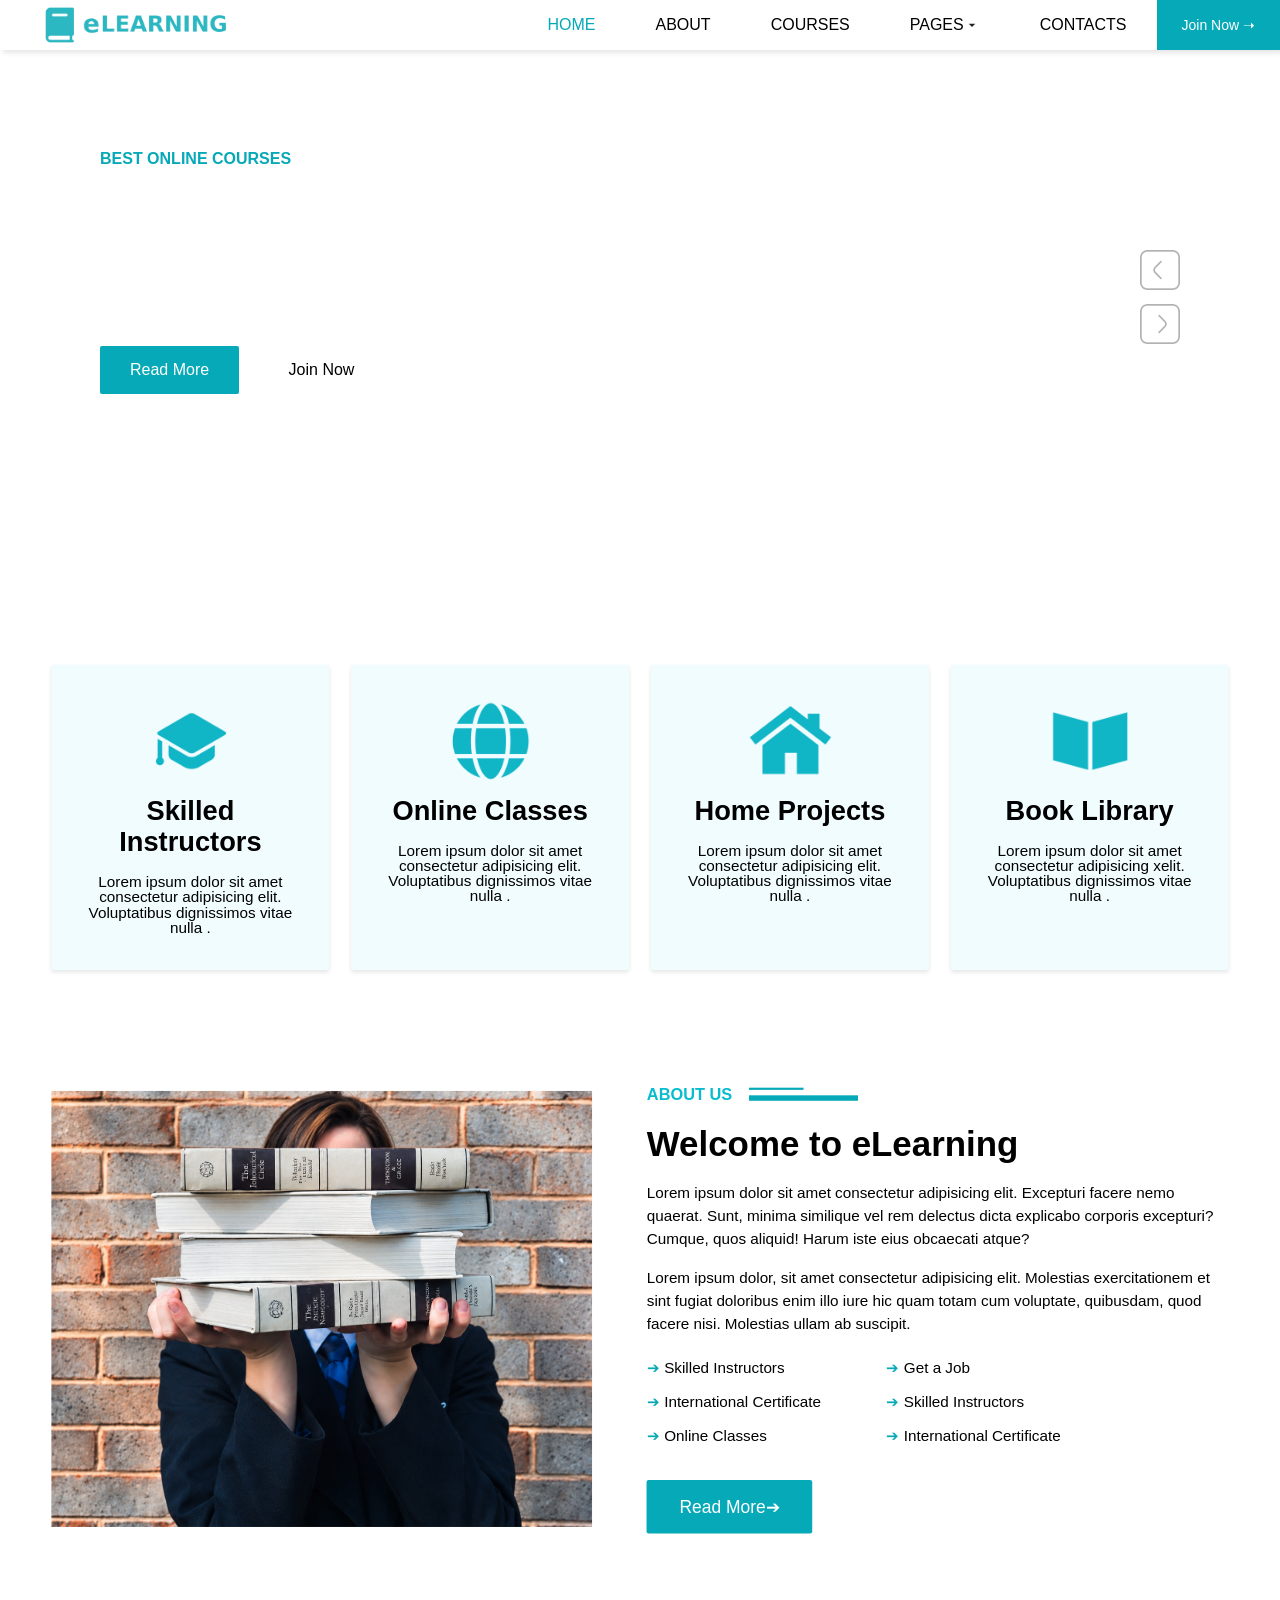
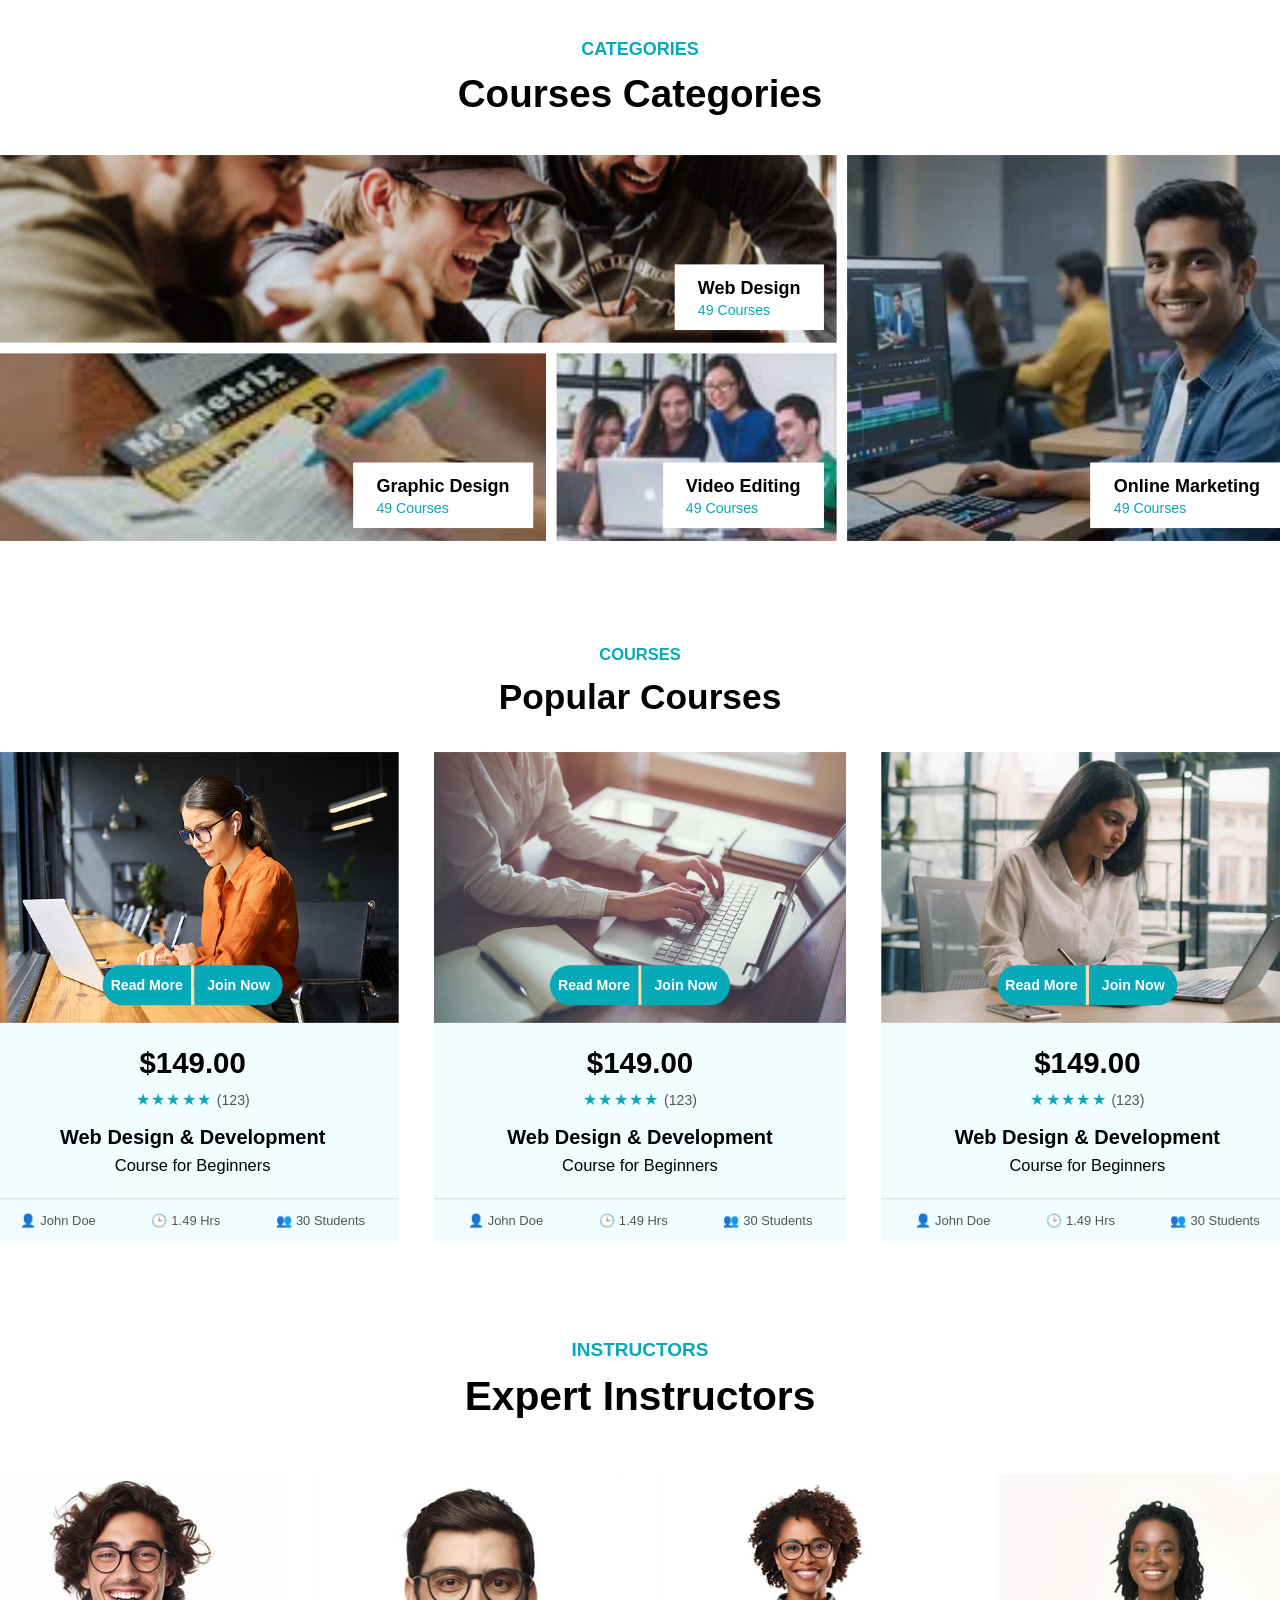
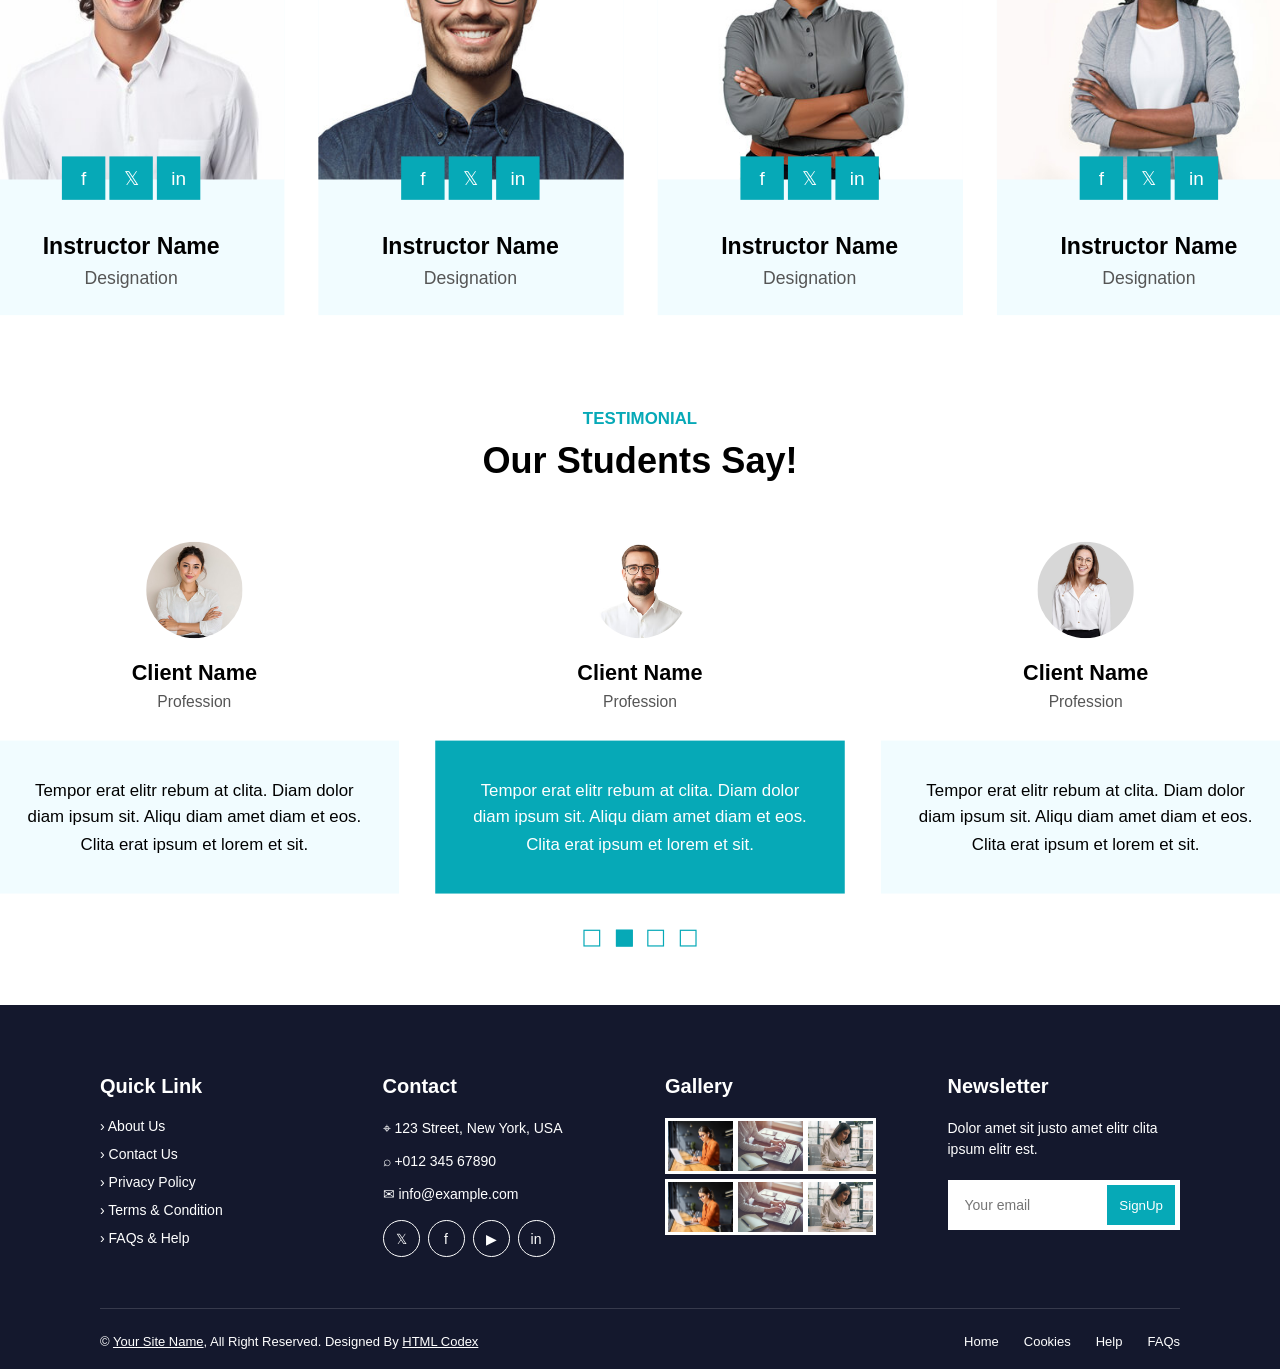
<file: index.html>
<!DOCTYPE html>
<html lang="en">

<head>
  <meta charset="UTF-8">
  <meta name="viewport" content="width=device-width, initial-scale=1.0">
  <title>eLearning</title>
  <link rel="stylesheet" href="style.css">
</head>

<body>
  <nav>

    <ul class="sidebar"> 

      <li onclick=hideSidebar()>
        <a href="#">
          <img src="./images/cross.png" alt="Menu">
        </a>
      </li>

      <li><a href="#" class="active">HOME</a></li>
      <li> <a href="#">ABOUT</a></li>
      <li> <a href="#">COURSES</a></li>

      <li class="dropdown">
        <a href="#">PAGES <img src="./images/dropdown.png" alt="Dropdown"></a>

        <ul class="dropdown-menu">
          <li><a href="#">1</a></li>
          <li><a href="#">2</a></li>
          <li><a href="#">3</a></li>
        </ul>
      </li>

      <li> <a href="#">CONTACTS</a></li>
      <li class="join-btn"> <a href="#">Join Now ➝</a></li>
    </ul>


    <ul>
      <li class="logo">
        <a href="#">
          <img src="./images/elearning logo.png" alt="eLearning">
        </a>
      </li>
      <li class="hideOnMobile"><a href="#" class="active">HOME</a></li>
      <li class="hideOnMobile"> <a href="#">ABOUT</a></li>
      <li class="hideOnMobile"> <a href="#">COURSES</a></li>

      <li class="hideOnMobile dropdown">
        <!-- <a href="#">PAGES</a> -->
        <a href="#">PAGES <img src="./images/dropdown.png" alt="Dropdown"></a>

        <ul class="dropdown-menu">
          <li><a href="#">1</a></li>
          <li><a href="#">2</a></li>
          <li><a href="#">3</a></li>
        </ul>
      </li>

      <li class="hideOnMobile"> <a href="#">CONTACTS</a></li>
      <li class="hideOnMobile"><a href="#" class="join-btn">Join Now ➝</a></li>
      <li class="menu-button" onclick=showSidebar()>
        <a href="#">
          <img src="./images/menu.png" alt="Menu">
        </a>
      </li>

    </ul>
  </nav>

  <script>
    function showSidebar() {
      const sidebar = document.querySelector('.sidebar')
      sidebar.style.display = 'flex'
    }

    function hideSidebar() {
      const sidebar = document.querySelector('.sidebar')
      sidebar.style.display = 'none'
    }
  </script>

  <!-- HERO SECTION -->
  <div class="heroSection">


    <div class="heroContent">
      <p> BEST ONLINE COURSES</p>
      <h1>Get Educated Online <br> From Your Home</h1>
      <span> Lorem ipsum dolor sit amet, consectetur adipisicing elit. Corporis sit, consequuntur laudantium voluptatem
        numquam tempora vel perferendis, aliquam assumenda saepe enim sint, quaerat illum? Enim ratione porro eaque sit
        accusamus?</span>


      <div>
        <div class="heroBtn">
          <a href="">Read More</a>
          <a href="">Join Now</a>
        </div>
      </div>
      <div class="heroSlideBtn">
        <a href=""> <img src="./images/angleLeft.png" alt="previous"> </a>
        <a href=""><img src="./images/angleRight.png" alt="next"></a>
      </div>

    </div>

  </div>

  <div class="large">
    <!-- Feature section -->
    <section class="features">
      <div class="featuresCard">
        <img src="./images/features/capIcon.png" alt="Skilled Instructors">
        <h3>Skilled Instructors</h3>
        <p> Lorem ipsum dolor sit amet consectetur adipisicing elit. Voluptatibus dignissimos vitae nulla .</p>
      </div>

      <div class="featuresCard">
        <img src="./images/features/globeIcon.png" alt="Online Classes">
        <h3>Online Classes</h3>
        <p> Lorem ipsum dolor sit amet consectetur adipisicing elit. Voluptatibus dignissimos vitae nulla .</p>
      </div>

      <div class="featuresCard">
        <img src="./images/features/homeIcon.png" alt="Home Projects">
        <h3>Home Projects</h3>
        <p> Lorem ipsum dolor sit amet consectetur adipisicing elit. Voluptatibus dignissimos vitae nulla .</p>
      </div>

      <div class="featuresCard">
        <img src="./images/features/bookIcon.png" alt="Book Library">
        <h3>Book Library</h3>
        <p> Lorem ipsum dolor sit amet consectetur adipisicing xelit. Voluptatibus dignissimos vitae nulla .</p>
      </div>
    </section>

    <!-- About Section -->
    <section class="about">
      <div class="aboutContainer">
        <img src="images/about/about2.png" alt="">

        <div class="aboutContent">

          <div class="aboutTitle">
            <span>ABOUT US</span>

            <div class="aboutLines">
              <div></div>
              <div></div>
            </div>
          </div>

          <h2> Welcome to eLearning</h2>
          <p>Lorem ipsum dolor sit amet consectetur adipisicing elit. Excepturi facere nemo quaerat. Sunt, minima
            similique vel rem delectus dicta explicabo corporis excepturi? Cumque, quos aliquid! Harum iste eius
            obcaecati
            atque?</p>

          <p>Lorem ipsum dolor, sit amet consectetur adipisicing elit. Molestias exercitationem et sint fugiat doloribus
            enim illo iure hic quam totam cum voluptate, quibusdam, quod facere nisi. Molestias ullam ab suscipit.</p>




          <div class="aboutList">

            <div>
              <p><span>➔</span> Skilled Instructors</p>
              <p><span>➔</span> International Certificate</p>
              <p><span>➔</span> Online Classes</p>
            </div>

            <div>
              <p><span>➔</span> Get a Job</p>
              <p><span>➔</span> Skilled Instructors</p>
              <p><span>➔</span> International Certificate</p>
            </div>

          </div>

          <a href="" class="aboutBtn">Read More➔</a>

        </div>
      </div>

    </section>

    <!-- Categogies Section -->

    <!-- Course Categories -->

    <section class="category">

      <div class="categoryTitle">
        <span>CATEGORIES</span>
      </div>

      <h2>Courses Categories</h2>

      <div class="categoryGrid">

        <div class="categoryWeb">
          <img src="./images/category/category1.png" alt="Web Design">

          <div class="categoryText">
            <h3>Web Design</h3>
            <p>49 Courses</p>
          </div>
        </div>


        <div class="categoryGraphic">
          <img src="./images/category/category2.jpeg" alt="Graphic Design">

          <div class="categoryText">
            <h3>Graphic Design</h3>
            <p>49 Courses</p>
          </div>
        </div>


        <div class="categoryVideo">
          <img src="./images/category/category3.jpeg" alt="Video Editing">

          <div class="categoryText">
            <h3>Video Editing</h3>
            <p>49 Courses</p>
          </div>
        </div>


        <div class="categoryMarketing">
          <img src="./images/category/category4.jpeg" alt="Online Marketing">

          <div class="categoryText">
            <h3>Online Marketing</h3>
            <p>49 Courses</p>
          </div>
        </div>

      </div>

    </section>


    <!-- /* Ppular Courses */ -->
    <!-- Popular Courses -->

    <section class="pCourses">

      <div class="pCoursesTitle">
        <span>COURSES</span>
      </div>

      <h2>Popular Courses</h2>

      <div class="coursesCards">

        <!-- Card 1 -->
        <div class="card1">

          <div class="courseImage">
            <img src="./images/courses/card1.jpg" alt="Web Design Course">

            <div class="courseBtns">
              <a href="#">Read More</a>
              <a href="#">Join Now</a>
            </div>
          </div>

          <div class="courseContent">
            <h3>$149.00</h3>

            <div class="rating">
              ★★★★★ <span>(123)</span>
            </div>

            <h4>Web Design & Development</h4>
            <p>Course for Beginners</p>
          </div>

          <div class="courseInfo">
            <span>👤 John Doe</span>
            <span>🕒 1.49 Hrs</span>
            <span>👥 30 Students</span>
          </div>

        </div>


        <!-- Card 2 -->
        <div class="card2">

          <div class="courseImage">
            <img src="./images/courses/card2.jpg" alt="Web Design Course">

            <div class="courseBtns">
              <a href="#">Read More</a>
              <a href="#">Join Now</a>
            </div>
          </div>

          <div class="courseContent">
            <h3>$149.00</h3>

            <div class="rating">
              ★★★★★ <span>(123)</span>
            </div>

            <h4>Web Design & Development</h4>
            <p>Course for Beginners</p>
          </div>

          <div class="courseInfo">
            <span>👤 John Doe</span>
            <span>🕒 1.49 Hrs</span>
            <span>👥 30 Students</span>
          </div>

        </div>


        <!-- Card 3 -->
        <div class="card3">

          <div class="courseImage">
            <img src="./images/courses/card3.jpg" alt="Web Design Course">

            <div class="courseBtns">
              <a href="#">Read More</a>
              <a href="#">Join Now</a>
            </div>
          </div>

          <div class="courseContent">
            <h3>$149.00</h3>

            <div class="rating">
              ★★★★★ <span>(123)</span>
            </div>

            <h4>Web Design & Development</h4>
            <p>Course for Beginners</p>
          </div>

          <div class="courseInfo">
            <span>👤 John Doe</span>
            <span>🕒 1.49 Hrs</span>
            <span>👥 30 Students</span>
          </div>

        </div>

      </div>

    </section>

    <!-- Expert Instructors -->

    <section class="instructors">

      <div class="instructorTitle">
        <span>INSTRUCTORS</span>
      </div>

      <h2>Expert Instructors</h2>

      <div class="instructorCards">

        <div class="instructorCard">
          <div class="instructorImage">
            <img src="./images/instructors/instructor1.jpg" alt="Instructor">

            <div class="socialBtns">
              <a href="#">f</a>
              <a href="#">𝕏</a>
              <a href="#">in</a>
            </div>
          </div>

          <div class="instructorContent">
            <h3>Instructor Name</h3>
            <p>Designation</p>
          </div>
        </div>


        <div class="instructorCard">
          <div class="instructorImage">
            <img src="./images/instructors/instructor2.jpg" alt="Instructor">

            <div class="socialBtns">
              <a href="#">f</a>
              <a href="#">𝕏</a>
              <a href="#">in</a>
            </div>
          </div>

          <div class="instructorContent">
            <h3>Instructor Name</h3>
            <p>Designation</p>
          </div>
        </div>


        <div class="instructorCard">
          <div class="instructorImage">
            <img src="./images/instructors/instructor3.jpg" alt="Instructor">

            <div class="socialBtns">
              <a href="#">f</a>
              <a href="#">𝕏</a>
              <a href="#">in</a>
            </div>
          </div>

          <div class="instructorContent">
            <h3>Instructor Name</h3>
            <p>Designation</p>
          </div>
        </div>


        <div class="instructorCard">
          <div class="instructorImage">
            <img src="./images/instructors/instructor4.jpg" alt="Instructor">

            <div class="socialBtns">
              <a href="#">f</a>
              <a href="#">𝕏</a>
              <a href="#">in</a>
            </div>
          </div>

          <div class="instructorContent">
            <h3>Instructor Name</h3>
            <p>Designation</p>
          </div>
        </div>

      </div>

    </section>


    <!-- Testimonials -->

    <section class="testimonials">

      <div class="testimonialTitle">
        <span>TESTIMONIAL</span>
      </div>

      <h2>Our Students Say!</h2>

      <div class="testimonialCards">

        <!-- Testimonial 1 -->
        <div class="testimonialCard">

          <div class="student">
            <img src="./images/testimonials/student1.jpg" alt="Student">

            <h3>Client Name</h3>
            <p>Profession</p>
          </div>

          <div class="testimonialText">
            <p>
              Tempor erat elitr rebum at clita. Diam dolor diam ipsum sit.
              Aliqu diam amet diam et eos. Clita erat ipsum et lorem et sit.
            </p>
          </div>

        </div>


        <!-- Testimonial 2 -->
        <div class="testimonialCard active">

          <div class="student">
            <img src="./images/testimonials/student2.jpg" alt="Student">

            <h3>Client Name</h3>
            <p>Profession</p>
          </div>

          <div class="testimonialText">
            <p>
              Tempor erat elitr rebum at clita. Diam dolor diam ipsum sit.
              Aliqu diam amet diam et eos. Clita erat ipsum et lorem et sit.
            </p>
          </div>

        </div>


        <!-- Testimonial 3 -->
        <div class="testimonialCard">

          <div class="student">
            <img src="./images/testimonials/student3.jpg" alt="Student">

            <h3>Client Name</h3>
            <p>Profession</p>
          </div>

          <div class="testimonialText">
            <p>
              Tempor erat elitr rebum at clita. Diam dolor diam ipsum sit.
              Aliqu diam amet diam et eos. Clita erat ipsum et lorem et sit.
            </p>
          </div>

        </div>

      </div>


      <!-- Slider Dots -->

      <div class="testimonialDots">
        <span></span>
        <span class="active"></span>
        <span></span>
        <span></span>
      </div>

    </section>

  </div>


  <!-- Footer -->

  <footer class="footer">

    <div class="footerContainer">

      <!-- Quick Link -->
      <div class="footerBox">
        <h3>Quick Link</h3>

        <a href="#">› About Us</a>
        <a href="#">› Contact Us</a>
        <a href="#">› Privacy Policy</a>
        <a href="#">› Terms & Condition</a>
        <a href="#">› FAQs & Help</a>
      </div>


      <!-- Contact -->
      <div class="footerBox">
        <h3>Contact</h3>

        <p>⌖ 123 Street, New York, USA</p>
        <p>⌕ +012 345 67890</p>
        <p>✉ info@example.com</p>

        <div class="footerSocial">
          <a href="#">𝕏</a>
          <a href="#">f</a>
          <a href="#">▶</a>
          <a href="#">in</a>
        </div>
      </div>


      <!-- Gallery -->
      <div class="footerBox gallery">
        <h3>Gallery</h3>

        <div class="galleryImages">
          <img src="./images/courses/card1.jpg" alt="Gallery">
          <img src="./images/courses/card2.jpg" alt="Gallery">
          <img src="./images/courses/card3.jpg" alt="Gallery">

          <img src="./images/courses/card1.jpg" alt="Gallery">
          <img src="./images/courses/card2.jpg" alt="Gallery">
          <img src="./images/courses/card3.jpg" alt="Gallery">
        </div>
      </div>


      <!-- Newsletter -->
      <div class="footerBox newsletter">
        <h3>Newsletter</h3>

        <p>
          Dolor amet sit justo amet elitr clita ipsum elitr est.
        </p>

        <div class="newsletterForm">
          <input type="email" placeholder="Your email">
          <button>SignUp</button>
        </div>
      </div>

    </div>


    <!-- Footer Bottom -->

    <div class="footerBottom">

      <p>
        © <a href="#">Your Site Name</a>, All Right Reserved.
        Designed By <a href="#">HTML Codex</a>
      </p>

      <div class="footerLinks">
        <a href="#">Home</a>
        <a href="#">Cookies</a>
        <a href="#">Help</a>
        <a href="#">FAQs</a>
      </div>

    </div>

  </footer>

</body>

</html>
</file>
<file: style.css>
* {
  margin: 0;
  padding: 0;
}

body {
  min-height: 100vh;
  font-family: Arial, sans-serif;
}

a{
  text-decoration: none;
}

nav {
  background-color: white;
  box-shadow: 3px 3px 5px rgba(0, 0, 0, 0.1);
}

nav ul {
  width: 100%;
  list-style: none;
  display: flex;
  justify-content: flex-end;
  align-items: center;
}

nav li {
  height: 50px;
}

nav a {
  height: 100%;
  padding: 0 30px;
  text-decoration: none;
  display: flex;
  align-items: center;
  color: black;
  box-sizing: border-box;
}

nav a:hover {
  background-color: #f0f0f0;
}

.join-btn {
  text-decoration: none;
  background-color: #06a9b7;
  color: white;
  padding: 25px 25px;
  font-size: 14px;
}

.join-btn:hover {
  background-color: #058f9b;
  color: white;
}

nav a.active {
  color: #06a9b7;
}

/* dropdown */

.dropdown {
  position: relative;
}

.dropdown-menu {
  position: absolute;
  top: 50px;
  left: 0;
  width: 115px;
  background-color: white;
  display: none;
  z-index: 1000;
  box-shadow: 3px 3px 5px rgba(0, 0, 0, 0.1);
}

.dropdown-menu li {
  width: 100%;
  height: auto;
}

.dropdown-menu a {
  width: 100%;
  padding: 12px 20px;
  box-sizing: border-box;
}

.dropdown:hover .dropdown-menu {
  display: block;
}

.dropdown-menu a:hover {
  background-color: #f0f0f0;
}

/* sidebar */

.sidebar {
  position: fixed;
  top: 0;
  right: 0;
  height: 100vh;
  width: 250px;
  z-index: 999;
  background-color: rgba(255, 255, 255, 0);
  backdrop-filter: blur(10px);
  box-shadow: -10px 0 10px rgba(0, 0, 0, 0.1);
  display: none;
  flex-direction: column;
  align-items: flex-start;
  justify-content: flex-start;
}

.sidebar li {
  width: 100%;
}

.sidebar a {
  width: 100%;
}

.menu-button {
  display: none;
}

/* responsive */

@media (max-width: 800px) {

  .hideOnMobile {
    display: none;
  }

  .menu-button {
    display: block;
  }
}

@media (max-width: 442px) {

  .sidebar {
    width: 100%;
  }
}

.sidebar .join-btn {
  padding: 0;
}

.sidebar .join-btn a {
  background-color: #06a9b7;
  color: white;
}

.logo {
  margin-right: auto;
}

.logo a {
  padding: 0;
}

.logo img {
  height: 40px;
  width: auto;
  margin-left: 40px;
}

nav a img {
  width: 16px;
  height: 16px;
}

/* HERO SECTION */

.heroSection{
  position: relative;
  background-image: linear-gradient(#0e0e0e75) ,url("./images/student2.jpg");
  width: 100%;
  height: 500px;
  background-repeat: no-repeat;
  background-size: cover;
  background-position: center top;
}

.heroContent{
  padding-top: 100px;
  padding-left: 100px;
  color: white;
}

.heroContent p{
  margin-bottom: 10px;
  color: #06a9b7;
  font-weight: bold;
  display: inline-block;
}

.heroContent span{
  display: inline-block;
  width: 600px;
  margin-top: 10px;
}

.heroBtn{
  margin-top: 30px;
}

.heroBtn a{
  display: inline-block;
  padding: 15px 30px;
  margin-right: 15px;
  text-decoration: none;
  border-radius: 2px;
  border: none;
  cursor: pointer;
}

.heroBtn a:first-child{
  background-color: #06a9b7;
  color: white;
}

.heroBtn a:last-child{
  background-color: white;
  color: black;
}

.heroSlideBtn{
  position: absolute;
  right: 50px;
  top: 40%;
  transform: translate(-50px);
}

.heroSlideBtn a{
  display: block;
  margin-bottom: 10px;
}

.heroSlideBtn img{
  width: 40px;
  height: 40px;
  filter: invert(0.7);
}

/* Feature section*/

.large{
  scale: 1.09;
  margin: 150px 0 150px 0;
}
.features{
  display: flex;
  padding: 250px 100px 40px;
  gap: 20px;
  justify-content: center;
  margin-top: -150px;
  

}

.featuresCard{
  width: 350px;
  height: 280px;
  padding: 30px;
  text-align: center;
  background-color: #F1FCFF;
  box-sizing: border-box;
  border-radius: 2px;
  box-shadow: 0px 2px 4px rgba(0, 0, 0, 0.1);
}

.featuresCard img{
  width: 80px;
  height: 80px;
  margin-bottom: 5px;
}

.featuresCard h3{
  margin-bottom: 15px;
  font-size: 25px;
}

.featuresCard p{
  margin: 0;
  font-size: 14px;
  line-height: 1;
}

/* about section */

.about{
  padding: 80px 100px;
  padding-top: 65px;
}

.aboutContainer{
  display: flex;
  align-items: center;
  gap: 50px;
}

.aboutContainer img{
  width: 500px;
  height: 400px;
  object-fit: cover;
  display: block;
}

.aboutTitle{
  display: flex;
  align-items: center;
  gap: 15px;
  margin-bottom: 10px;
}

.aboutTitle span{
  color: #07BCCE;
  font-size: 15px;
  font-weight: bold;
}

.aboutLines{
  display: flex;
  flex-direction: column;
  gap: 5px;
}

.aboutLines div:first-child {
  width: 50px;
  height: 2px;
  background-color: #06A9B7;
}

.aboutLines div:last-child {
  width: 100px;
  height: 5px;
  background-color: #06A9B7;
}

.aboutContent h2{
  font-size: 32px;
  margin-top: 20px;
}

.aboutContent p{
  font-size: 14px;
  line-height: 1.5;
  margin-top: 15px;
}

.aboutList{
  display: flex;
  gap: 60px;
  margin-top: 20px;
}

.aboutList p{
  margin-top: 0;
  font-size: 14px;
  margin-bottom: 10px;
}

.aboutList span{
  color: #06A9B7;
}

.aboutBtn{
  display: inline-block;
  margin-top: 20px;
  padding: 15px 30px;
  background-color: #06a9b7;
  color: white;
  text-decoration: none;
  border-radius: 2px;
}

/* <!-- Categories Section --> */
/* Course Categories */

.category {
  padding: 80px 100px;
  text-align: center;
  scale: 1.18;
  margin-top: -30px;
}

.categoryTitle span {
  color: #06A9B7;
  font-size: 14px;
  font-weight: bold;
}
/* 
.categoryTitle span::before {
  content: "";
  display: inline-block;
  width: 40px;
  height: 2px;
  background-color: #06A9B7;
  margin-right: 15px;
  vertical-align: middle;
}

.categoryTitle span::after {
  content: "";
  display: inline-block;
  width: 70px;
  height: 4px;
  background-color: #06A9B7;
  margin-left: 15px;
  vertical-align: middle;
} */

.category h2 {
  font-size: 30px;
  margin-top: 10px;
  margin-bottom: 30px;
}


/* Category Grid */

.categoryGrid {
  width: 100%;
  max-width: 1020px;
  height: 300px;
  margin: 30px auto 0;
  display: grid;
  grid-template-columns: 2fr 1fr 1.6fr;
  grid-template-rows: 1fr 1fr;
  gap: 8px;
  box-sizing: border-box;
}


/* Images */

.categoryGrid > div {
  position: relative;
  overflow: hidden;
}

.categoryGrid img {
  width: 100%;
  height: 100%;
  object-fit: cover;
  display: block;
}


/* Position */

.categoryWeb {
  grid-column: 1 / 3;
  grid-row: 1;
}

.categoryGraphic {
  grid-column: 1;
  grid-row: 2;
}

.categoryVideo {
  grid-column: 2;
  grid-row: 2;
}

.categoryMarketing {
  grid-column: 3;
  grid-row: 1 / 3;
}


/* Text Box */

.categoryText {
  position: absolute;
  right: 10px;
  bottom: 10px;
  background-color: white;
  padding: 10px 18px;
  text-align: left;
}

.categoryText h3 {
  font-size: 14px;
  margin: 0 0 3px;
}

.categoryText p {
  color: #06A9B7;
  font-size: 11px;
  margin: 0;
}


/* Hover */

.categoryGrid > div {
  transition: 0.3s ease;
}

.categoryGrid > div:hover {
  transform: translateY(-5px);
}

.categoryGrid img {
  transition: 0.3s ease;
}

.categoryGrid > div:hover img {
  transform: scale(1.03);
}

/* Popular Courses */

.pCourses {
  padding: 80px;
  text-align: center;
  scale: 1.08;
  margin-top: -10px;
}

.pCoursesTitle span {
  color: #06A9B7;
  font-size: 14px;
  font-weight: bold;
}

.pCourses h2 {
  font-size: 30px;
  margin-top: 10px;
}


/* Course Cards */

.coursesCards {
  display: flex;
  justify-content: center;
  gap: 30px;
  margin-top: 30px;
}

.card1,
.card2,
.card3 {
  width: 350px;
  background-color: #F1FCFF;
}


/* Course Image */

.courseImage {
  position: relative;
}

.courseImage img {
  width: 350px;
  height: 230px;
  object-fit: cover;
  display: block;
}


/* Buttons */

.courseBtns {
  position: absolute;
  bottom: 15px;
  left: 50%;
  transform: translateX(-50%);
  display: flex;
}

.courseBtns a {
  width: 75px;
  padding: 10px 0;
  text-decoration: none;
  background-color: #06A9B7;
  color: white;
  font-size: 12px;
  text-align: center;
  white-space: nowrap;
  font-weight: bold;
}

.courseBtns a:first-child {
  border-right: solid wheat;
  border-radius: 20px 0 0 20px;
}

.courseBtns a:last-child {
  border-radius: 0 20px 20px 0;
}


/* Course Content */

.courseContent {
  padding: 20px;
}

.courseContent h3 {
  font-size: 25px;
  margin-bottom: 8px;
}

.rating {
  color: #06A9B7;
  font-size: 14px;
  margin-bottom: 15px;
}

.rating span {
  color: #555;
  font-size: 12px;
}

.courseContent h4 {
  font-size: 17px;
  margin-bottom: 5px;
}

.courseContent p {
  font-size: 14px;
  margin: 0;
}


/* Bottom Information */

.courseInfo {
  display: flex;
  justify-content: space-around;
  border-top: 1px solid #ddd;
  padding: 12px 5px;
  font-size: 11px;
  color: #555;
}

/* Expert Instructors */

.instructors {
  padding: 80px 100px;
  text-align: center;
  scale: 1.245;
}


/* Section Title */

.instructorTitle {
  display: flex;
  justify-content: center;
  align-items: center;
}

.instructorTitle span {
  color: #06A9B7;
  font-size: 14px;
  font-weight: bold;
}

/* .instructorTitle span::before {
  content: "";
  display: inline-block;
  width: 40px;
  height: 2px;
  background-color: #06A9B7;
  margin-right: 15px;
  vertical-align: middle;
}

.instructorTitle span::after {
  content: "";
  display: inline-block;
  width: 70px;
  height: 4px;
  background-color: #06A9B7;
  margin-left: 15px;
  vertical-align: middle;
} */


/* Main Heading */

.instructors h2 {
  font-size: 30px;
  margin-top: 10px;
  margin-bottom: 40px;
}


/* Instructor Cards */

.instructorCards {
  display: flex;
  justify-content: center;
  gap: 25px;
}


/* Individual Card */

.instructorCard {
  width: 225px;
  background-color: #F1FCFF;
}


/* Image */

.instructorImage {
  position: relative;
}

.instructorImage img {
  width: 225px;
  height: 225px;
  object-fit: cover;
  display: block;
}


/* Social Buttons */

.socialBtns {
  position: absolute;
  bottom: -15px;
  left: 50%;
  transform: translateX(-50%);
  display: flex;
  gap: 3px;
}

.socialBtns a {
  width: 32px;
  height: 32px;
  display: flex;
  align-items: center;
  justify-content: center;
  background-color: #06A9B7;
  color: white;
  text-decoration: none;
  font-size: 14px;
}


/* Instructor Information */

.instructorContent {
  padding: 40px 10px 20px;
}

.instructorContent h3 {
  font-size: 17px;
  margin-bottom: 5px;
}

.instructorContent p {
  font-size: 13px;
  margin: 0;
  color: #555;
}


/* Testimonials */

.testimonials {
  padding: 80px 100px;
  text-align: center;
  scale: 1.105;
}


/* Title */

.testimonialTitle span {
  color: #06A9B7;
  font-size: 14px;
  font-weight: bold;
}
/* 
.testimonialTitle span::before {
  content: "";
  display: inline-block;
  width: 40px;
  height: 2px;
  background-color: #06A9B7;
  margin-right: 15px;
  vertical-align: middle;
}

.testimonialTitle span::after {
  content: "";
  display: inline-block;
  width: 70px;
  height: 4px;
  background-color: #06A9B7;
  margin-left: 15px;
  vertical-align: middle;
} */


/* Heading */

.testimonials h2 {
  font-size: 30px;
  margin-top: 10px;
  margin-bottom: 50px;
}


/* Cards */

.testimonialCards {
  display: flex;
  justify-content: center;
  gap: 30px;
}


/* Individual testimonial */

.testimonialCard {
  width: 350px;
}


/* Student */

.student img {
  width: 80px;
  height: 80px;
  border-radius: 50%;
  object-fit: cover;
}

.student h3 {
  font-size: 18px;
  margin-top: 15px;
}

.student p {
  font-size: 13px;
  margin-top: 5px;
  color: #555;
}


/* Testimonial Text */

.testimonialText {
  margin-top: 25px;
  padding: 30px 25px;
  background-color: #F1FCFF;
}

.testimonialText p {
  font-size: 14px;
  line-height: 1.6;
  margin: 0;
}


/* Active testimonial */

.testimonialCard.active .testimonialText {
  background-color: #06A9B7;
  color: white;
}


/* Slider dots */

.testimonialDots {
  margin-top: 30px;
}

.testimonialDots span {
  display: inline-block;
  width: 12px;
  height: 12px;
  border: 1px solid #06A9B7;
  margin: 0 4px;
}

.testimonialDots span.active {
  background-color: #06A9B7;
}


/* =========================
   FOOTER
   ========================= */

.footer {
  background-color: #14182D;
  color: white;
  padding: 70px 100px 20px;
}


/* Main Footer */

.footerContainer {
  display: flex;
  justify-content: space-between;
  gap: 50px;
  max-width: 1200px;
  margin: auto;
}


/* Footer Boxes */

.footerBox {
  width: 25%;
}

.footerBox h3 {
  font-size: 20px;
  margin-bottom: 20px;
}


/* Quick Links */

.footerBox a {
  display: block;
  color: white;
  text-decoration: none;
  font-size: 14px;
  margin-bottom: 12px;
}

.footerBox a:hover {
  color: #06A9B7;
}


/* Contact */

.footerBox p {
  font-size: 14px;
  margin-bottom: 12px;
  line-height: 1.5;
}


/* Social Icons */

.footerSocial {
  display: flex;
  gap: 8px;
  margin-top: 15px;
}

.footerSocial a {
  width: 35px;
  height: 35px;
  border: 1px solid white;
  border-radius: 50%;
  display: flex;
  align-items: center;
  justify-content: center;
  margin: 0;
}


/* Gallery */

.galleryImages {
  display: grid;
  grid-template-columns: repeat(3, 65px);
  gap: 5px;
}

.galleryImages img {
  width: 65px;
  height: 50px;
  object-fit: cover;
  border: 3px solid white;
}


/* Newsletter */

.newsletter p {
  margin-bottom: 20px;
}

.newsletterForm {
  background-color: white;
  padding: 5px;
  display: flex;
  width: 100%;
  box-sizing: border-box;
}

.newsletterForm input {
  flex: 1;
  border: none;
  outline: none;
  padding: 12px;
  font-size: 14px;
}

.newsletterForm button {
  border: none;
  background-color: #06A9B7;
  color: white;
  padding: 0 15px;
  cursor: pointer;
}

.newsletterForm button:hover {
  background-color: #058F9B;
}

/* MOBILE OVERFLOW FIX */


html,
body {
    width: 100%;
    max-width: 100%;
    overflow-x: hidden;
}

.newsletterForm {
    width: 100%;
    max-width: 100%;
    box-sizing: border-box;
}

.newsletterForm input {
    min-width: 0;
    width: 100%;
}

.newsletterForm button {
    flex-shrink: 0;
    padding: 0 12px;
}


/* Footer Bottom */

.footerBottom {
  max-width: 1200px;
  margin: 50px auto 0;
  padding-top: 25px;
  border-top: 1px solid rgba(255,255,255,0.15);

  display: flex;
  justify-content: space-between;
  align-items: center;
}

.footerBottom p {
  font-size: 13px;
  margin: 0;
}

.footerBottom p a {
  display: inline;
  color: white;
  text-decoration: underline;
}

.footerLinks {
  display: flex;
  gap: 25px;
}

.footerLinks a {
  display: inline;
  margin: 0;
  font-size: 13px;
  color: white;
}


/* Common section alignment */

.features,
.aboutContainer,
.coursesCards,
.instructorCards,
.testimonialCards {
  max-width: 1200px;
  margin-left: auto;
  margin-right: auto;
}


/* =========================
   FINAL HOVER EFFECTS
   ========================= */

/* Smooth transition for links */

a {
  transition: 0.3s ease;
}


/* Navbar / Normal Links */

a:hover {
  color: #058F9B;
}


/* All Main Buttons */

.heroBtn a:hover,
.aboutBtn:hover,
.courseBtns a:hover,
.join-btn:hover {
  background-color: #058F9B;
  color: white;
}


/* Hero Slide Buttons */

.heroSlideBtn a:hover {
  background-color: #058F9B;
}

.heroSlideBtn a:hover img {
  filter: brightness(0) invert(1);
}


/* Feature Cards */

.featuresCard {
  transition: 0.3s ease;
}

.featuresCard:hover {
  background-color: #45d0dc86;
  color: white;
}

.featuresCard:hover img {
  transform: scale(1.05);
}


/* Popular Course Cards */

.card1,
.card2,
.card3 {
  transition: 0.3s ease;
}

.card1:hover,
.card2:hover,
.card3:hover {
  transform: translateY(-5px);
}


/* Instructor Cards */

.instructorCard {
  transition: 0.3s ease;
}

.instructorCard:hover {
  transform: translateY(-5px);
}


/* Testimonial Cards */

.testimonialCard {
  transition: 0.3s ease;
}

.testimonialCard:hover {
  transform: translateY(-5px);
}


/* Footer Social Icons */

.footerSocial a:hover {
  background-color: #06A9B7;
  border-color: #06A9B7;
  color: white;
  transform: translateY(-3px);
}


/* Footer Links */

.footer a {
  transition: 0.3s ease;
}

.footer a:hover {
  color: #06A9B7;
}


/* Newsletter Button */

.newsletterForm button {
  transition: 0.3s ease;
}

.newsletterForm button:hover {
  background-color: #058F9B;
}



/* =========================
   RESPONSIVE DESIGN
   ========================= */

/* Tablets and smaller laptops */

@media (max-width: 1000px) {

  /* Navbar */

  nav a {
    padding: 0 18px;
  }

  /* Hero */

  .heroContent {
    padding-left: 60px;
    padding-right: 60px;
  }

  .heroContent span {
    width: 550px;
  }

  /* Features */

  .features {
    padding-left: 40px;
    padding-right: 40px;
    gap: 15px;
  }

  .featuresCard {
    width: 24%;
    padding: 20px;
  }

  .featuresCard h3 {
    font-size: 21px;
  }

  .featuresCard p {
    font-size: 15px;
  }

  /* About */

  .about {
    padding-left: 50px;
    padding-right: 50px;
  }

  .aboutContainer {
    gap: 30px;
  }

  .aboutContainer img {
    width: 45%;
    height: auto;
  }

  /* Categories */

  .category {
    padding-left: 50px;
    padding-right: 50px;
  }

  /* Popular Courses */

  .pCourses {
    padding-left: 40px;
    padding-right: 40px;
  }

  .coursesCards {
    gap: 20px;
  }

  .card1,
  .card2,
  .card3 {
    width: 31%;
  }

  .courseImage img {
    width: 100%;
    height: auto;
  }

  /* Instructors */

  .instructors {
    padding-left: 50px;
    padding-right: 50px;
  }

  .instructorCards {
    gap: 15px;
  }

  .instructorCard {
    width: 23%;
  }

  .instructorImage img {
    width: 100%;
    height: auto;
  }

  /* Testimonials */

  .testimonials {
    padding-left: 50px;
    padding-right: 50px;
  }

  .testimonialCards {
    gap: 20px;
  }

  .testimonialCard {
    width: 32%;
  }

  /* Footer */

  .footer {
    padding-left: 50px;
    padding-right: 50px;
  }

}


/* =========================
   TABLETS
   ========================= */

@media (max-width: 800px) {

  /* Navbar */

  .hideOnMobile {
    display: none;
  }

  .menu-button {
    display: block;
  }


  /* Hero */

  .heroSection {
    height: 500px;
  }

  .heroContent {
    padding: 80px 40px;
  }

  .heroContent span {
    width: 100%;
    max-width: 550px;
  }

  .heroSlideBtn {
    right: 20px;
    transform: none;
  }


  /* Features */

  .features {
    padding: 100px 30px 40px;
    margin-top: 0;
    display: grid;
    grid-template-columns: repeat(2, 1fr);
    gap: 20px;
  }

  .featuresCard {
    width: 100%;
  }


  /* About */

  .about {
    padding: 60px 30px;
  }

  .aboutContainer {
    flex-direction: column;
    align-items: center;
  }

  .aboutContainer img {
    width: 100%;
    max-width: 550px;
    height: auto;
  }

  .aboutContent {
    width: 100%;
    max-width: 700px;
  }


  /* Categories */

  .category {
    padding: 60px 30px;
    scale: 1;
    margin-top: 0;
  }

  .categoryGrid {
    max-width: 700px;
    height: 400px;
  }


  /* Popular Courses */

  .pCourses {
    padding: 60px 30px;
    scale: 1;
    margin-top: 0;
  }

  .coursesCards {
    display: grid;
    grid-template-columns: repeat(2, 1fr);
    gap: 25px;
  }

  .card1,
  .card2,
  .card3 {
    width: 100%;
  }

  .courseImage img {
    width: 100%;
    height: auto;
  }


  /* Instructors */

  .instructors {
    padding: 60px 30px;
    scale: 1;
  }

  .instructorCards {
    display: grid;
    grid-template-columns: repeat(2, 1fr);
    gap: 25px;
  }

  .instructorCard {
    width: 100%;
  }

  .instructorImage img {
    width: 100%;
    height: auto;
  }


  /* Testimonials */

  .testimonials {
    padding: 60px 30px;
    scale: 1;
  }

  .testimonialCards {
    display: grid;
    grid-template-columns: repeat(2, 1fr);
    gap: 25px;
  }

  .testimonialCard {
    width: 100%;
  }


  /* Footer */

  .footer {
    padding: 60px 30px 20px;
  }

  .footerContainer {
    display: grid;
    grid-template-columns: repeat(2, 1fr);
    gap: 40px;
  }

  .footerBox {
    width: 100%;
  }

  .footerBottom {
    flex-direction: column;
    gap: 20px;
    text-align: center;
  }

}


/* =========================
   MOBILE
   ========================= */

@media (max-width: 600px) {
  .large{
    scale: 1;
    margin: 0;
  }

  /* Hero */

  .heroSection {
    height: auto;
    min-height: 520px;
  }

  .heroContent {
    padding: 70px 25px 50px;
  }

  .heroContent h1 {
    font-size: 32px;
    line-height: 1.2;
  }

  .heroContent span {
    width: 100%;
    font-size: 14px;
    line-height: 1.5;
  }

  .heroBtn {
    display: flex;
    flex-wrap: wrap;
    gap: 10px;
  }

  .heroBtn a {
    margin-right: 0;
    padding: 13px 22px;
  }

  .heroSlideBtn {
    right: 15px;
    top: 45%;
  }


  /* Features */

  .features {
    grid-template-columns: 1fr;
    padding: 50px 25px;
  }

  .featuresCard {
    height: auto;
    min-height: 280px;
  }


  /* About */

  .about {
    padding: 50px 25px;
  }

  .aboutContainer img {
    width: 100%;
  }

  .aboutContent h2 {
    font-size: 28px;
  }

  .aboutList {
    gap: 20px;
  }

  .aboutList p {
    font-size: 13px;
  }


  /* Categories */

  .category {
    padding: 50px 25px;
  }

  .category h2 {
    font-size: 27px;
  }

  .categoryGrid {
    height: auto;
    display: grid;
    grid-template-columns: 1fr;
    grid-template-rows: auto;
  }

  .categoryWeb,
  .categoryGraphic,
  .categoryVideo,
  .categoryMarketing {
    grid-column: 1;
    grid-row: auto;
    height: 200px;
  }


  /* Popular Courses */

  .pCourses {
    padding: 50px 25px;
  }

  .pCourses h2 {
    font-size: 27px;
  }

  .coursesCards {
    grid-template-columns: 1fr;
  }

  .courseImage img {
    height: 230px;
  }


  /* Instructors */

  .instructors {
    padding: 50px 25px;
  }

  .instructors h2 {
    font-size: 27px;
  }

  .instructorCards {
    grid-template-columns: 1fr;
    max-width: 300px;
  }

  .instructorCard {
    width: 100%;
  }


  /* Testimonials */

  .testimonials {
    padding: 50px 25px;
  }

  .testimonials h2 {
    font-size: 27px;
  }

  .testimonialCards {
    grid-template-columns: 1fr;
  }

  .testimonialCard {
    width: 100%;
  }


  /* Footer */

  .footer {
    padding: 50px 25px 20px;
  }

  .footerContainer {
    grid-template-columns: 1fr;
    gap: 35px;
  }

  .footerBottom {
    margin-top: 40px;
  }

  .footerLinks {
    flex-wrap: wrap;
    justify-content: center;
    gap: 15px;
  }

}


/* =========================
   SMALL MOBILE
   ========================= */

@media (max-width: 442px) {

  .sidebar {
    width: 100%;
  }

  /* Navbar */

  .logo img {
    height: 35px;
  }


  /* Hero */

  .heroContent {
    padding-left: 20px;
    padding-right: 20px;
  }

  .heroContent h1 {
    font-size: 28px;
  }

  .heroSlideBtn {
    right: 5px;
  }

  .heroSlideBtn img {
    width: 32px;
    height: 32px;
  }


  /* About */

  .aboutList {
    flex-direction: column;
    gap: 0;
  }


  /* Category */

  .categoryGrid {
    width: 100%;
  }

  .categoryText {
    right: 5px;
    bottom: 5px;
    padding: 8px 12px;
  }


  /* Footer */

  .newsletterForm {
    width: 100%;
  }

}
</file>
